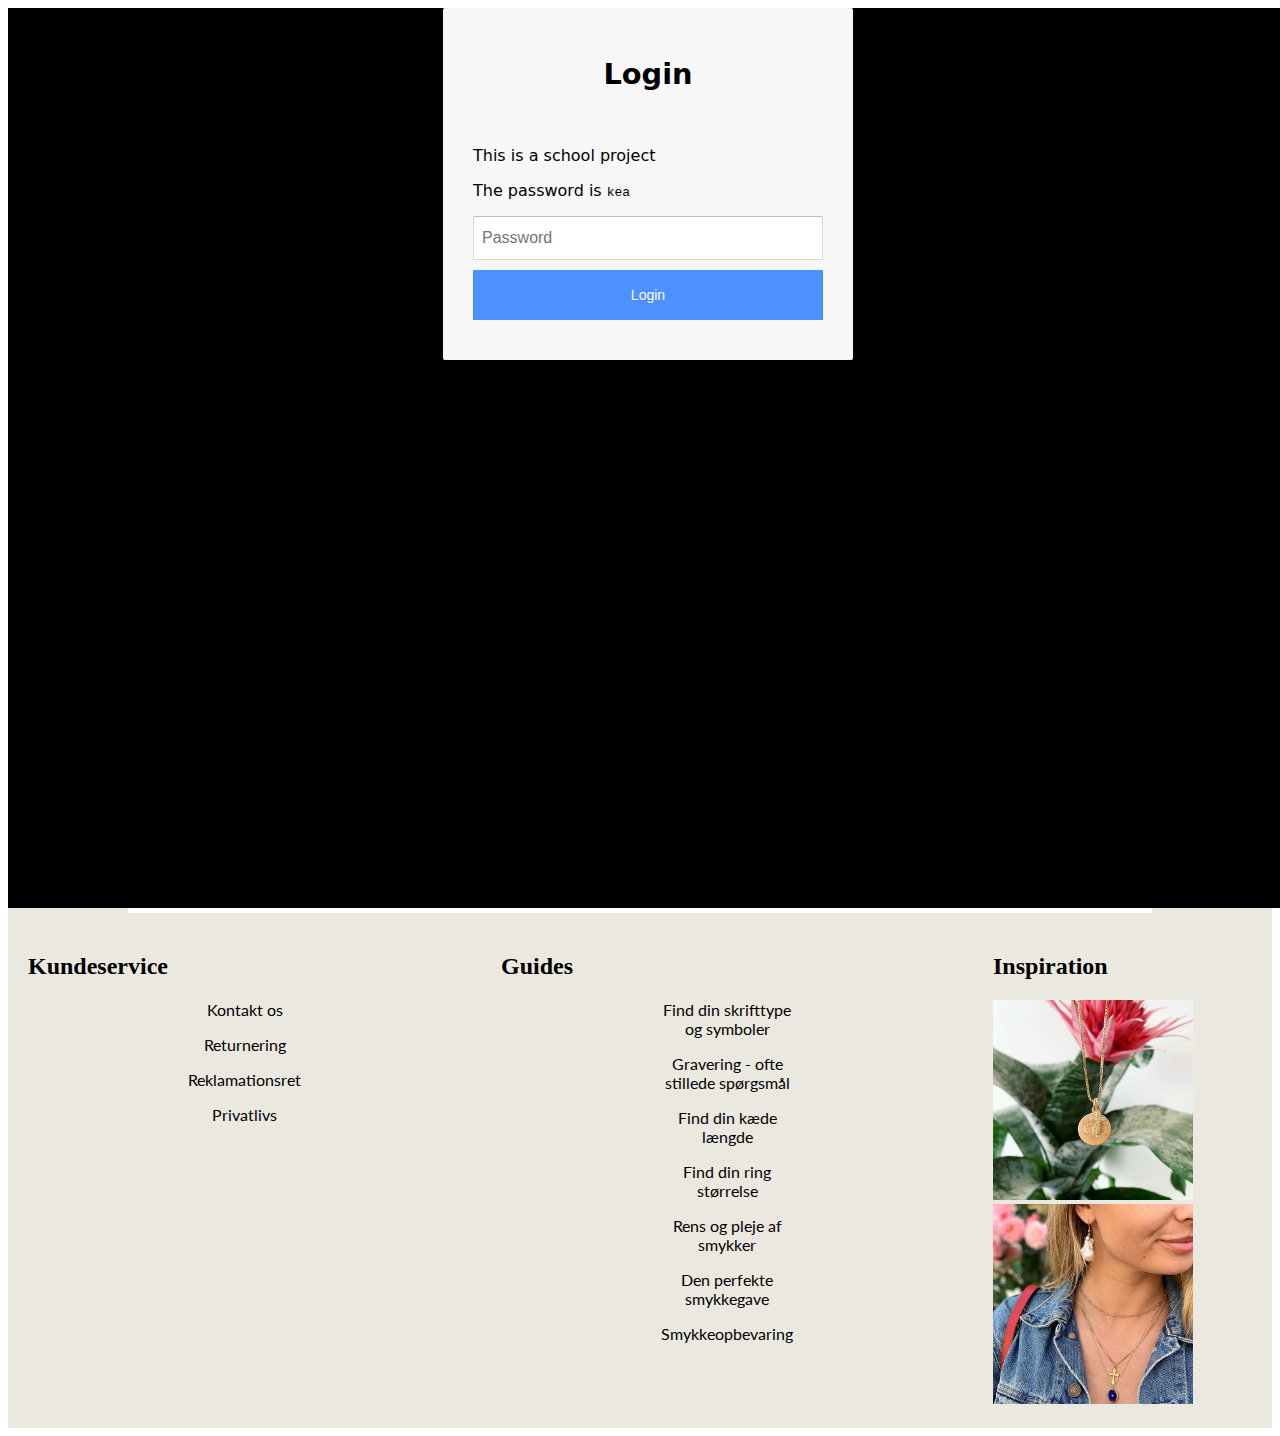
<file: kontakt.html>
<!DOCTYPE html>
<html lang="da">

<head>
    <meta charset="utf-8">
    <meta name="viewport" content="width=device-width, initial-scale=1.0">
    <title>Kobra</title>
    <link rel="stylesheet" href="kontakt.css">
    <link rel="preconnect" href="https://fonts.gstatic.com">
    <link href="https://fonts.googleapis.com/css2?family=Montserrat:wght@200;500&display=swap" rel="stylesheet">
    <link rel="preconnect" href="https://fonts.gstatic.com">
    <link href="https://fonts.googleapis.com/css2?family=Lato:wght@300&family=Montserrat:wght@200;500&display=swap" rel="stylesheet">
    <link rel="preconnect" href="https://fonts.gstatic.com">
    <link href="https://fonts.googleapis.com/css2?family=Lato:wght@300&family=Montserrat:wght@200;500&family=Playfair+Display&display=swap" rel="stylesheet">
    <meta name="robots" content="noindex">
</head>

<body>
    <header class="header">
        <div class="burgermenu">
            <img width="40" height="40" src="billeder/burgermenu.png" alt="burgermenu">
        </div>
        <div class="searchicon">
            <img width="40" height="40" src="billeder/searchicon.png" alt="search">
        </div>
        <div class="headerlogo">
            <a href="index.html">
                <div><img src="billeder/Logo2.png" alt="logo" class="headcenter"></div>
            </a>
        </div>
        <div class="hearticon">
            <img width="40" height="40" src="billeder/hearticon.png" alt="heart">
        </div>
        <div class="shoppingicon">
            <img width="40" height="40" src="billeder/shoppingicon.png" alt="shopping">
        </div>
    </header>
    <main>

        <section id="sixth_section">
            <div>
                <nav class="nav">
                    <a href="#nyheder">Nyheder</a>
                    <a href="produktside.html">Smykker</a>
                    <a href="#accessories">Accessories</a>
                    <a href="#herresmykker">Herresmykker</a>
                    <a href="om_os.html">Om os</a>
                    <a href="kontakt.html">Kontakt os</a>
                </nav>
            </div>

            <section id="first_section">
                <div class="section_wrapper">
                    <h1>Kontakt KOBRA Copenhagen</h1>
                </div>
            </section>
            <div class="col1">
                <h3>Direkte hjælp:</h3>
                <p>Kontakt os via Live Hjælp og få direkte svar med det samme! (Vi er online hverdage fra 9-16) </p>
                <h3>Spørgsmål til graveringer, ordrer eller andet:</h3>
                <p>info@kobra.dk</p>
                <h3>Kontakt vedrørende eget design af smykker:</h3>
                <p>design@kobra.dk</p>
                <h3>Telefon værksted:</h3>
                <p>Telefon direkte til værkstedet - bemærk det er til værkstedet hvor vi garverer, saver, polerer osv - så vi hører ikke altid telefonen</p>
                <p>61 70 26 13</p>
                <h3>Telefontiden ligger i tidsrummet:</h3>
                <p>Mandag - Fredag kl.9.30 - 15.30</p>
            </div>
        </section>
    </main>

    <footer>
        <div class="kundeservice">
            <h2>Kundeservice</h2>
            <p>Kontakt os</p>
            <p>Returnering</p>
            <p>Reklamationsret</p>
            <p>Privatlivs</p>
        </div>
        <div class="guides">
            <h2>Guides</h2>
            <p>Find din skrifttype og symboler</p>
            <p>Gravering - ofte stillede spørgsmål</p>
            <p>Find din kæde længde</p>
            <p>Find din ring størrelse</p>
            <p>Rens og pleje af smykker</p>
            <p>Den perfekte smykkegave</p>
            <p>Smykkeopbevaring</p>
        </div>
        <div class="inspiration">
            <h2>Inspiration</h2>
            <img width="200" height="200" src="billeder/Inspiration1.jpg" alt="inspiration1">
            <img width="200" height="200" src="billeder/Inspiration2.jpg" alt="inspiration2">
        </div>


    </footer>
    <script src="js/login.js"></script>
</body>

</html>
</file>
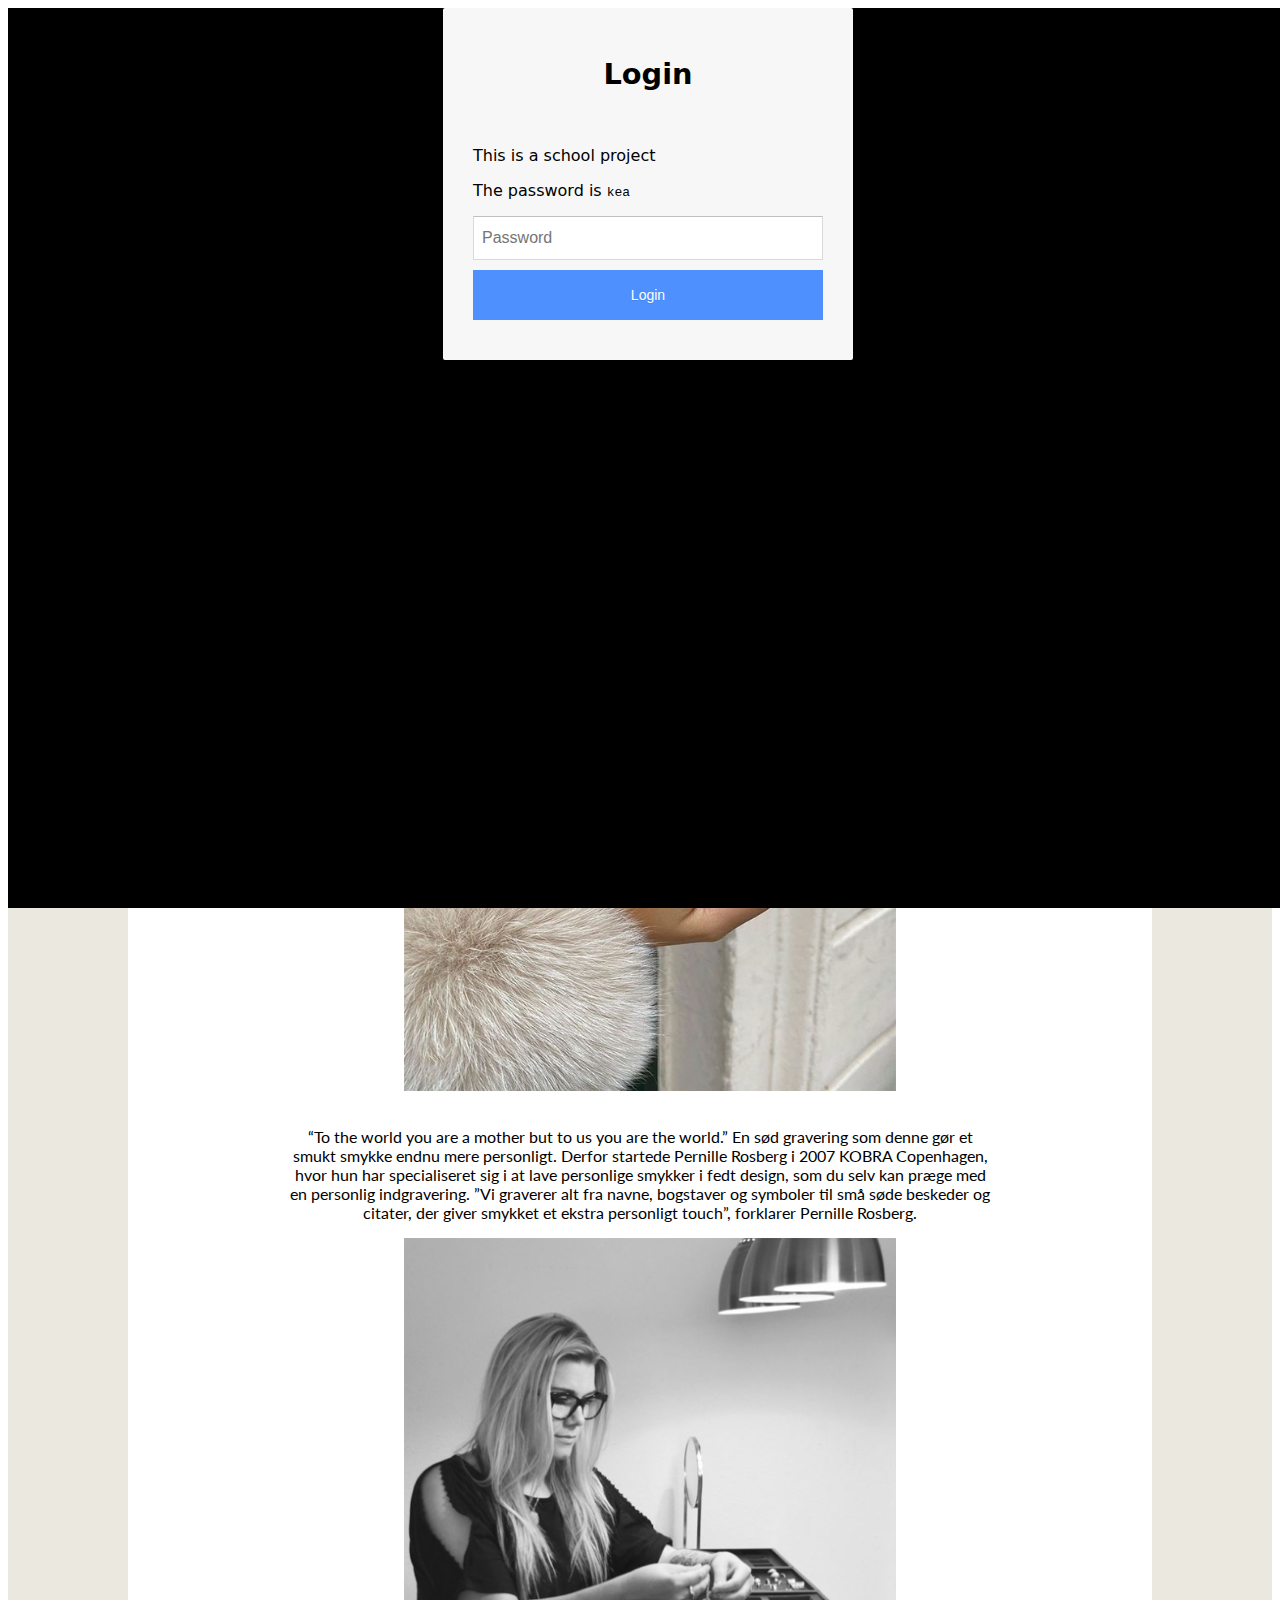
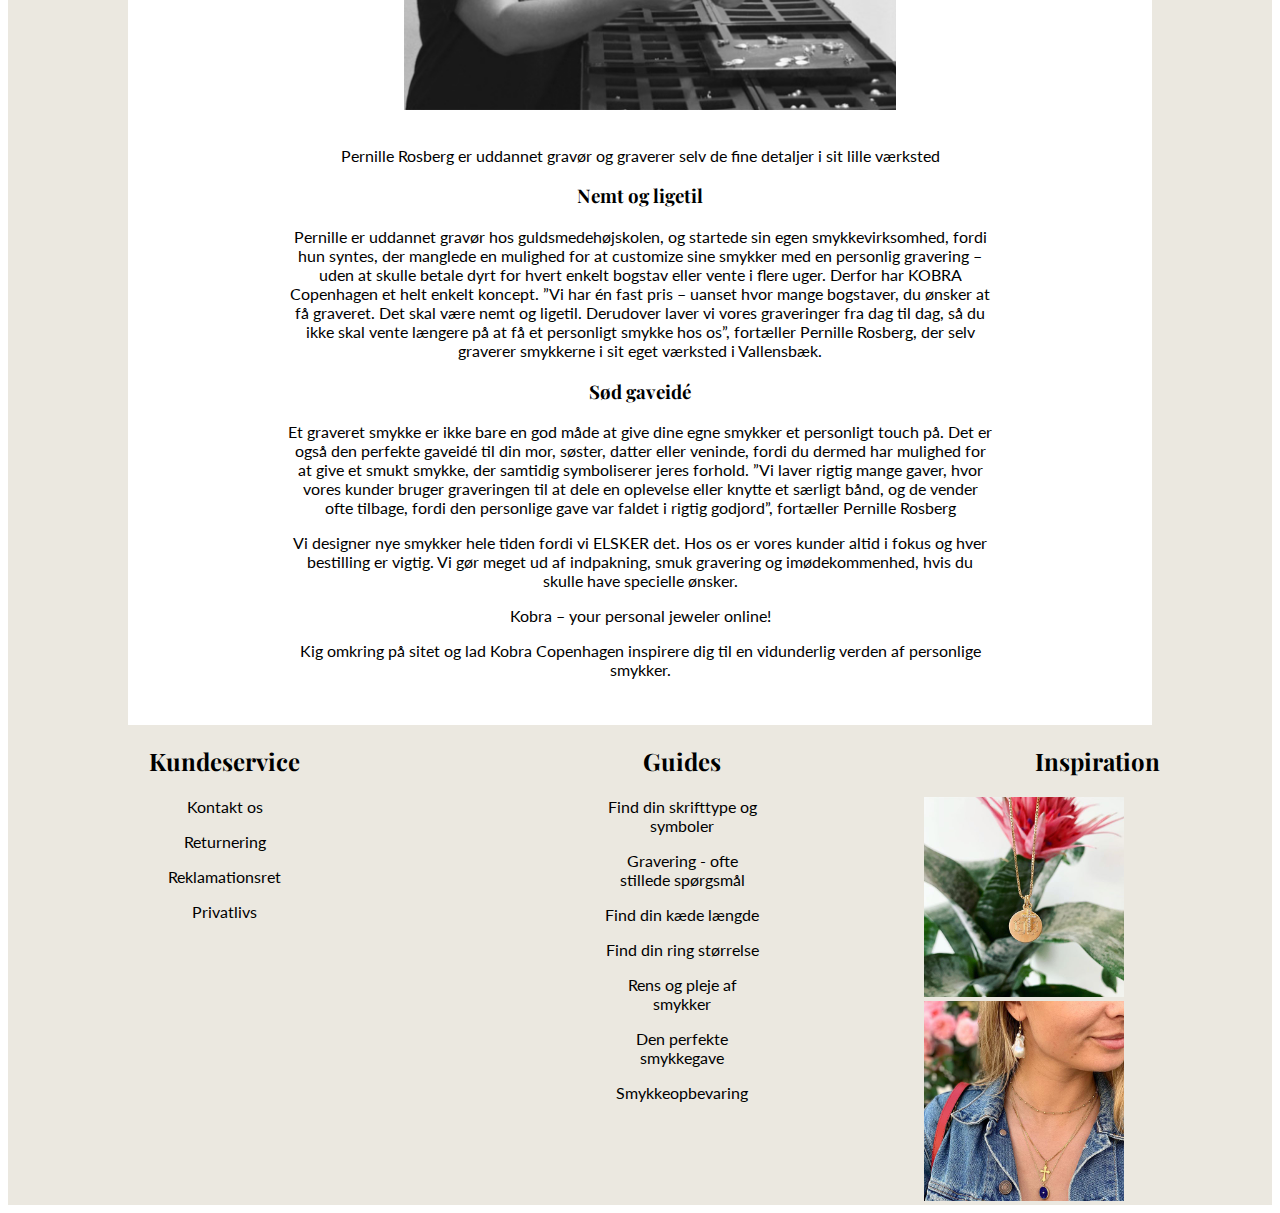
<file: om_os.html>
<!DOCTYPE html>
<html lang="da">

<head>
    <meta charset="utf-8">
    <meta name="viewport" content="width=device-width, initial-scale=1.0">
    <title>Om os</title>
    <link rel="stylesheet" href="om_os.css">
    <link rel="preconnect" href="https://fonts.gstatic.com">
    <link href="https://fonts.googleapis.com/css2?family=Playfair+Display&display=swap" rel="stylesheet">
    <link rel="preconnect" href="https://fonts.gstatic.com">
    <link href="https://fonts.googleapis.com/css2?family=Lato:wght@300&display=swap" rel="stylesheet">
    <meta name="robots" content="noindex">
</head>

<body>


    <header class="header">
        <div class="burgermenu">
            <img width="40" height="40" src="billeder/burgermenu.png" alt="burgermenu">
        </div>
        <div class="searchicon">
            <img width="40" height="40" src="billeder/searchicon.png" alt="search">
        </div>
        <div class="headerlogo">
            <a href="index.html">
                <div><img src="billeder/Logo2.png" alt="logo" class="headcenter"></div>
            </a>
        </div>
        <div class="hearticon">
            <img width="40" height="40" src="billeder/hearticon.png" alt="heart">
        </div>
        <div class="shoppingicon">
            <img width="40" height="40" src="billeder/shoppingicon.png" alt="shopping">
        </div>
    </header>
    <main>
        <section id="forside">
            <div class="splash">
                <nav class="nav">
                    <a href="#nyheder">Nyheder</a>
                    <a href="produktside.html">Smykker</a>
                    <a href="#accessories">Accessories</a>
                    <a href="#herresmykker">Herresmykker</a>
                    <a href="om_os.html">Om os</a>
                    <a href="kontakt.html">Kontakt os</a>
                </nav>
            </div>
        </section>

        <section id="first_section">
            <div class="section_wrapper">
                <h1>Om KOBRA Copenhagen</h1>
            </div>
        </section>
        <div class="col5">
            <h2>SMYKKEDESIGN MED ET PERSONLIGT TOUCH</h2>
            <p>KOBRA Copenhagen customize dit smykke med en gravering af dit
                navn, yndlingscitat eller en sød besked</p>

            <div class="col4">
                <img src="img_om/ring1.jpg" alt="hånd med ring" class="center">
            </div>
            <div class="col3">
                <p>
                    “To the world you are a mother but to us you are the world.”
                    En sød gravering som denne gør et smukt smykke endnu mere personligt. Derfor startede Pernille Rosberg i 2007 KOBRA Copenhagen, hvor hun har specialiseret sig i at lave personlige smykker i fedt design, som du selv kan præge med en personlig indgravering.

                    ”Vi graverer alt fra navne, bogstaver og symboler til små søde beskeder og citater, der giver
                    smykket et ekstra personligt touch”, forklarer Pernille Rosberg.
                </p>
            </div>
            <div class="col2">
                <img src="img_om/IMG_9755.jpg" alt="pernille" class="center">
                <p>Pernille Rosberg er uddannet gravør og graverer selv de fine detaljer i sit lille værksted</p>
            </div>
            <div class="col1">
                <h3>Nemt og ligetil</h3>
                <p>Pernille er uddannet gravør hos guldsmedehøjskolen, og startede sin egen smykkevirksomhed, fordi
                    hun syntes, der manglede en mulighed for at customize sine smykker med en personlig gravering
                    – uden at skulle betale dyrt for hvert enkelt bogstav eller vente i flere uger.
                    Derfor har KOBRA Copenhagen et helt enkelt koncept. ”Vi har én fast pris – uanset hvor mange bogstaver, du ønsker
                    at få graveret. Det skal være nemt og ligetil. Derudover laver vi vores graveringer fra dag til dag, så
                    du ikke skal vente længere på at få et personligt smykke hos os”, fortæller Pernille Rosberg, der selv graverer smykkerne i sit eget værksted i Vallensbæk.</p>
                <h3>Sød gaveidé</h3>
                <p>Et graveret smykke er ikke bare en god måde at give dine egne smykker et personligt touch på.
                    Det er også den perfekte gaveidé til din mor, søster, datter eller veninde, fordi du dermed har mulighed for at give et smukt smykke, der samtidig symboliserer jeres forhold.
                    ”Vi laver rigtig mange gaver, hvor vores kunder bruger graveringen til at dele en oplevelse eller
                    knytte et særligt bånd, og de vender ofte tilbage, fordi den personlige gave var faldet i rigtig godjord”, fortæller Pernille Rosberg</p>
                <p>Vi designer nye smykker hele tiden fordi vi ELSKER det.
                    Hos os er vores kunder altid i fokus og hver bestilling er vigtig. Vi gør meget ud af indpakning, smuk gravering og imødekommenhed, hvis du skulle have specielle ønsker.</p>
                <p>Kobra – your personal jeweler online!</p>
                <p>Kig omkring på sitet og lad Kobra Copenhagen inspirere dig til en
                    vidunderlig verden af personlige smykker.</p>
            </div>
        </div>
    </main>

    <footer>
        <div class="kundeservice">
            <h2>Kundeservice</h2>
            <p>Kontakt os</p>
            <p>Returnering</p>
            <p>Reklamationsret</p>
            <p>Privatlivs</p>
        </div>
        <div class="guides">
            <h2>Guides</h2>
            <p>Find din skrifttype og symboler</p>
            <p>Gravering - ofte stillede spørgsmål</p>
            <p>Find din kæde længde</p>
            <p>Find din ring størrelse</p>
            <p>Rens og pleje af smykker</p>
            <p>Den perfekte smykkegave</p>
            <p>Smykkeopbevaring</p>
        </div>
        <div class="inspiration">
            <h2>Inspiration</h2>
            <img width="200" height="200" src="billeder/Inspiration1.jpg" alt="inspiration1">
            <img width="200" height="200" src="billeder/Inspiration2.jpg" alt="inspiration2">
        </div>
    </footer>
    <script src="js/login.js"></script>
</body>

</html>
</file>
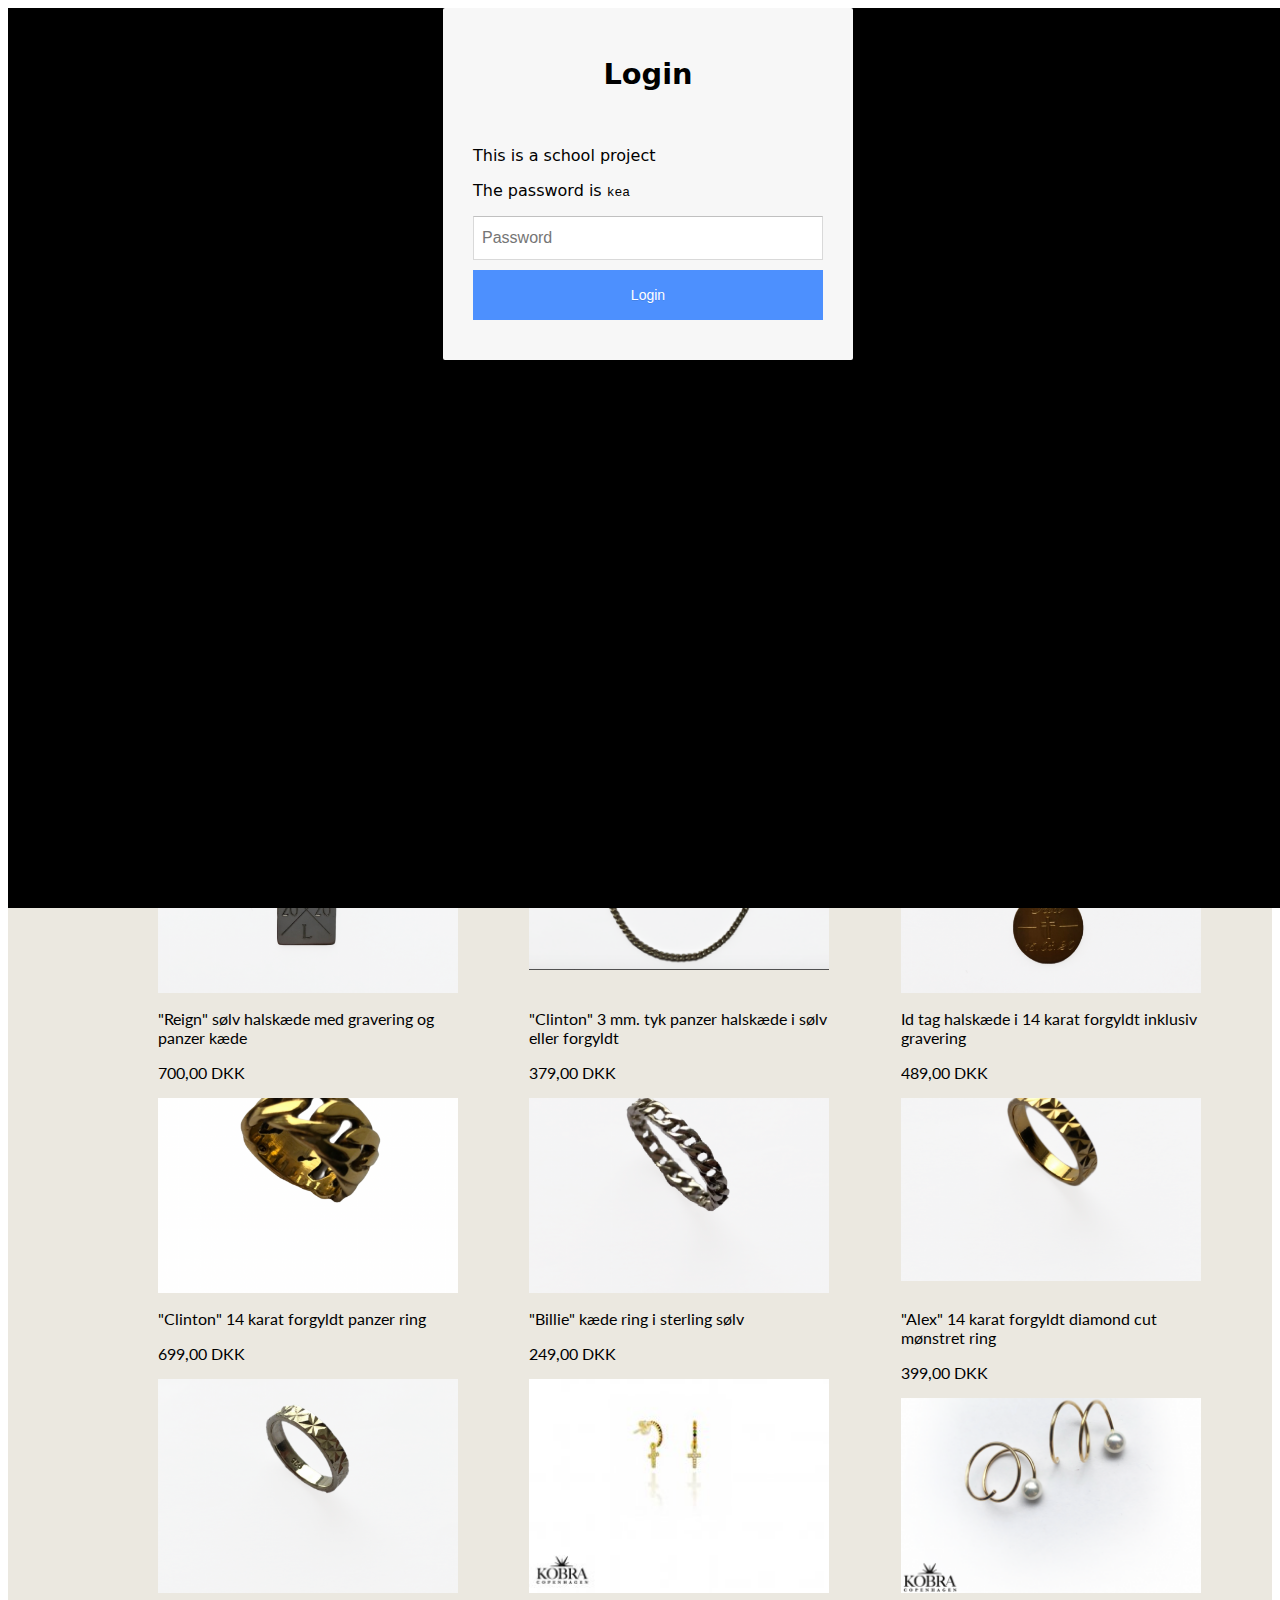
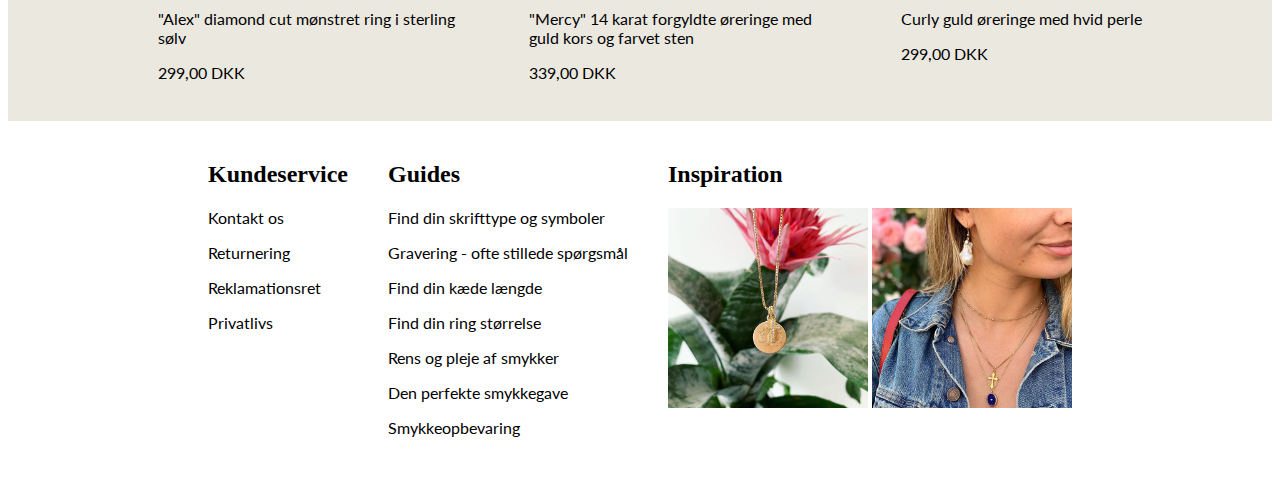
<file: produktside.html>
<!DOCTYPE html>
<html lang="da">

<head>
    <meta charset="utf-8">
    <meta name="viewport" content="width=device-width, initial-scale=1.0">
    <title>Kobra</title>
    <link rel="stylesheet" href="produktside.css">
    <link rel="preconnect" href="https://fonts.gstatic.com">
    <link href="https://fonts.googleapis.com/css2?family=Playfair+Display&display=swap" rel="stylesheet">
    <link rel="preconnect" href="https://fonts.gstatic.com">
    <link href="https://fonts.googleapis.com/css2?family=Lato:wght@300&display=swap" rel="stylesheet">
    <meta name="robots" content="noindex">
</head>

<body>



    <header class="header">
        <div class="burgermenu">
            <img width="40" height="40" src="billeder/burgermenu.png" alt="burgermenu">
        </div>
        <div class="searchicon">
            <img width="40" height="40" src="billeder/searchicon.png" alt="search">
        </div>
        <div class="headerlogo">
            <a href="index.html">
                <div><img src="billeder/Logo2.png" alt="logo" class="headcenter"></div>
            </a>
        </div>
        <div class="hearticon">
            <img width="40" height="40" src="billeder/hearticon.png" alt="heart">
        </div>
        <div class="shoppingicon">
            <img width="40" height="40" src="billeder/shoppingicon.png" alt="shopping">
        </div>
    </header>

    <main>

        <section id="allesmykker">

            <div class="smykkersplash">
                <nav class="nav">
                    <a href="#nyheder">Nyheder</a>
                    <a href="produktside.html">Smykker</a>
                    <a href="#accessories">Accessories</a>
                    <a href="#herresmykker">Herresmykker</a>
                    <a href="om_os.html">Om os</a>
                    <a href="kontakt.html">Kontakt os</a>
                </nav>
            </div>
            <section id="first_section">
                <div class="section_wrapper">
                    <h1>Alle smykker</h1>
                </div>
            </section>
            <div class="produkter">
                <div class="col1">
                    <div class="top">
                        <img width="300" height="300" src="billeder/produktbilleder/armband1.jpg" alt="armband1">
                    </div>
                    <div class="bottom">
                        <p>"Quinn" 14 karat forgyldt armbånd</p>
                        <p>399,00 DKK</p>
                    </div>
                </div>
                <div class="col2">
                    <div class="top">
                        <img width="300" height="300" src="billeder/produktbilleder/armband2.jpg" alt="armband2">
                    </div>
                    <div class="bottom">
                        <p>"Panzer" 14 karat forgyldt armbånd med brede led</p>
                        <p>550,00 DKK</p>
                    </div>
                </div>
                <div class="col3">
                    <div class="top">
                        <img width="300" height="300" src="billeder/produktbilleder/armband3.jpg" alt="armband3">
                    </div>
                    <div class="bottom">
                        <p>"Payton" sølv armbånd med din personlige gravering</p>
                        <p>599,00 DKK</p>
                    </div>
                </div>
                <div class="col4">
                    <div class="top">
                        <img width="300" height="300" src="billeder/produktbilleder/necklace1.jpg" alt="necklace1">
                    </div>
                    <div class="bottom">
                        <p>"Reign" sølv halskæde med gravering og panzer kæde</p>
                        <p>700,00 DKK</p>
                    </div>
                </div>
                <div class="col5">
                    <div class="top">
                        <img width="300" height="300" src="billeder/produktbilleder/necklace2.jpg" alt="necklace2">
                    </div>
                    <div class="bottom">
                        <p>"Clinton" 3 mm. tyk panzer halskæde i sølv eller forgyldt</p>
                        <p>379,00 DKK</p>
                    </div>
                </div>
                <div class="col6">
                    <div class="top">
                        <img width="300" height="300" src="billeder/produktbilleder/necklace3.jpg" alt="necklace3">
                    </div>
                    <div class="bottom">
                        <p>Id tag halskæde i 14 karat forgyldt inklusiv gravering</p>
                        <p>489,00 DKK</p>
                    </div>
                </div>
                <div class="col7">
                    <div class="top">
                        <img width="300" height="300" src="billeder/produktbilleder/ring1.jpg" alt="ring1">
                    </div>
                    <div class="bottom">
                        <p>"Clinton" 14 karat forgyldt panzer ring</p>
                        <p>699,00 DKK</p>
                    </div>
                </div>
                <div class="col8">
                    <div class="top">
                        <img width="300" height="300" src="billeder/produktbilleder/ring2.jpg" alt="ring2">
                    </div>
                    <div class="bottom">
                        <p>"Billie" kæde ring i sterling sølv</p>
                        <p>249,00 DKK</p>
                    </div>
                </div>
                <div class="col9">
                    <div class="top">
                        <img width="300" height="300" src="billeder/produktbilleder/ring3.jpg" alt="ring3">
                    </div>
                    <div class="bottom">
                        <p>"Alex" 14 karat forgyldt diamond cut mønstret ring</p>
                        <p>399,00 DKK</p>
                    </div>
                </div>
                <div class="col10">
                    <div class="top">
                        <img width="300" height="300" src="billeder/produktbilleder/ring4.jpg" alt="ring4">
                    </div>
                    <div class="bottom">
                        <p>"Alex" diamond cut mønstret ring i sterling sølv</p>
                        <p>299,00 DKK</p>
                    </div>
                </div>
                <div class="col11">
                    <div class="top">
                        <img width="300" height="300" src="billeder/produktbilleder/earring1.jpg" alt="earring1">
                    </div>
                    <div class="bottom">
                        <p>"Mercy" 14 karat forgyldte øreringe med guld kors og farvet sten</p>
                        <p>339,00 DKK</p>
                    </div>
                </div>
                <div class="col12">
                    <div class="top">
                        <img width="300" height="300" src="billeder/produktbilleder/earring2.png" alt="earring2">
                    </div>
                    <div class="bottom">
                        <p>Curly guld øreringe med hvid perle</p>
                        <p>299,00 DKK</p>
                    </div>
                </div>
            </div>

        </section>

        <footer>
            <div class="kundeservice">
                <h2>Kundeservice</h2>
                <p>Kontakt os</p>
                <p>Returnering</p>
                <p>Reklamationsret</p>
                <p>Privatlivs</p>
            </div>
            <div class="guides">
                <h2>Guides</h2>
                <p>Find din skrifttype og symboler</p>
                <p>Gravering - ofte stillede spørgsmål</p>
                <p>Find din kæde længde</p>
                <p>Find din ring størrelse</p>
                <p>Rens og pleje af smykker</p>
                <p>Den perfekte smykkegave</p>
                <p>Smykkeopbevaring</p>
            </div>
            <div class="inspiration">
                <h2>Inspiration</h2>
                <img width="200" height="200" src="billeder/Inspiration1.jpg" alt="inspiration1">
                <img width="200" height="200" src="billeder/Inspiration2.jpg" alt="inspiration2">
            </div>

        </footer>
    </main>
    <script src="js/login.js"></script>
</body>

</html>
</file>
<file: kontakt.css>
header {
    display: grid;
    grid-template-columns: 1fr 1fr 1fr 1fr 1fr;
    background-color: white;
    margin-bottom: 20px;
}

.burgermenu {
    grid-column-start: 1;
    grid-column-end: 1;
    margin-top: 30px;
    max-width: 40px;
    margin-left: 10px;
}

.searchicon {
    grid-column-start: 2;
    grid-column-end: 2;
    margin-top: 30px;
    max-width: 40px;
}

.headerlogo {
    grid-column-start: 3;
    grid-column-end: 3;
}

.hearticon {
    grid-column-start: 5;
    grid-column-end: 5;
    margin-top: 30px;
    max-width: 40px;

}

.shoppingicon {
    grid-column-start: 6;
    grid-column-end: 6;
    margin-top: 30px;
    max-width: 40px;
    margin-right: 10px;
}

* {
    box-sizing: border-box;
}

img {
    max-width: 100%;
}


sixth_section h2 {
    position: absolute;
    font-size: 3.5vw;
    top: 20.1vw;
    right: 27vw;
    font-family: 'Playfair Display', serif;
    color: #ffffff;
}

#header {
    position: absolute;
    font-size: 2vw;
    top: 7.1vw;
    right: 22vw;
    font-family: 'Playfair Display', serif;
}

main {
    background-color: #EBE8E0;

}

section {
    margin: 0 auto;
}

#first_section {
    width: 100%;
    background-image: url(kontakt2.jpg);
    background-size: cover;
    background-position: 15% 10%;
}

#first_section h1 {
    font-size: 2rem;
    color: white;

}

#first_section .section_wrapper {
    display: grid;
    grid-template-rows: 1fr 1fr 1fr;
}

#first_section h1 {
    grid-column: 1/2;
    grid-row: 2/3;
}

.col1 {
    background-color: white;
    margin-left: 120px;
    margin-right: 120px;
    padding-bottom: 30px;
    padding-top: 20px;
}


h1 {
    text-align: center;
    font-family: 'Playfair Display', serif;
}

h3 {
    font-family: 'Playfair Display', serif;
    text-align: center;
}

p {
    font-family: 'Lato', sans-serif;
    text-align: center;
    padding-left: 160px;
    padding-right: 160px;
    margin-left: auto;
    margin-right: auto;
}

footer {
    display: flex;
    justify-content: center;
    background-color: #EBE8E0;
    width: 100%;
}

.kundeservice,
.guides,
.inspiration {
    display: inline-block;
    margin: 20px;
}


.inspiration img {
    height: auto;
    max-width: 100%;
}

#sixth_section img {
    position: relative;
    width: 100%;
    height: 100%;
    z-index: 1;
}

.nav {
    position: absolute;
    z-index: 2;
    margin-top: 10px;
    left: 20%;
}

nav a {
    color: white;
    font-size: 1.5rem;
    font-weight: 900;
    text-decoration: none;
    padding: 20px;
}

nav a:hover {
    color: #b2a7a5;
    transition: 0.5s;
}

.center {
    display: block;
    margin-left: auto;
    margin-right: auto;
    max-width: 300px;
}

.headcenter {
    display: block;
    margin-left: auto;
    margin-right: auto;
    max-width: 300px;
}

@media (max-width: 420px) {


    header img {
        width: 60px;
        height: 40px;
    }

    .headerlogo {
        margin-left: 40px;
        margin-top: 30px;
    }

    nav {
        position: absolute;
        z-index: 2;
        margin-top: 10px;
        left: 0%;
    }

    nav a {
        color: white;
        font-size: 0.8rem;
        font-weight: 900;
        text-decoration: none;
        padding: 20px;

    }

    img {
        width: 100%;
    }

    #sixth_section {
        width: 100%;
    }

    p {
        font-size: 0.8rem;
        text-align: center;
        padding-left: 30px;
        padding-right: 30px;
    }

    .col1 {
        margin-left: 0;
        margin-right: 0;
    }

    footer {
        width: 385px;
        font-size: 0.6rem;
    }

    .inspiration {
        display: inline-block;
        background-color: #EBE8E0;
        margin: 0;
    }

    .guides {
        display: inline-block;
        margin: 0px;
    }

    .guides p {
        padding-left: 0
    }

    .kundeservice {
        display: inline-block;
        margin-left: 0px;
        margin: 0;
    }
}
</file>
<file: om_os.css>
header {
    display: grid;
    grid-template-columns: 1fr 1fr 1fr 1fr 1fr;
    background-color: white;
    margin-bottom: 20px;
}

.burgermenu {
    grid-column-start: 1;
    grid-column-end: 1;
    margin-top: 30px;
    max-width: 40px;
    margin-left: 10px;
}

.searchicon {
    grid-column-start: 2;
    grid-column-end: 2;
    margin-top: 30px;
    max-width: 40px;
}

.headerlogo {
    grid-column-start: 3;
    grid-column-end: 3;
}

.hearticon {
    grid-column-start: 5;
    grid-column-end: 5;
    margin-top: 30px;
    max-width: 40px;
}

.shoppingicon {
    grid-column-start: 6;
    grid-column-end: 6;
    margin-top: 30px;
    max-width: 40px;
    margin-right: 10px;
}

* {
    box-sizing: border-box;
}

.nav {
    position: absolute;
    z-index: 2;
    margin-top: 10px;
    left: 20%;
}

nav a {
    color: white;
    font-size: 1.5rem;
    font-weight: 900;
    text-decoration: none;
    padding: 20px;
}

nav a:hover {
    color: #b2a7a5;
    transition: 0.5s;
}

img {
    max-width: 100%;
    height: auto;
}

.splash_img {
    width: 1920px;
    object-fit: cover;
}

main {
    background-color: #EBE8E0;

}

section {
    margin: 0 auto;
}

#first_section {
    width: 100%;
    background-image: url(img_om/splash3.jpg);
    background-size: cover;
    background-position: 15% 10%;
}

#first_section h1 {
    font-size: 2rem;
    color: white;

}

#first_section .section_wrapper {
    display: grid;
    grid-template-rows: 1fr 1fr 1fr;
}

#first_section h1 {
    grid-column: 1/2;
    grid-row: 2/3;
}

.center {
    display: block;
    margin-left: auto;
    margin-right: auto;
    width: 50%;
    padding-bottom: 20px;
    padding-left: 20px;
}

.col1 {
    padding-bottom: 30px;
}

.col5 {
    background-color: white;
    margin-left: 120px;
    margin-right: 120px;
    padding-top: 20px;
}


h1 {
    text-align: center;
    font-family: 'Playfair Display', serif;
}

h2 {
    text-align: center;
    font-family: 'Playfair Display', serif;
}

h3 {
    text-align: center;
    font-family: 'Playfair Display', serif;
}

p {
    font-family: 'Lato', sans-serif;
    text-align: center;
    padding-left: 160px;
    padding-right: 160px;
    margin-left: auto;
    margin-right: auto;
}

footer {
    display: flex;
    justify-content: center;
    background-color: #EBE8E0;
    width: 100%;
}

.headcenter {
    display: block;
    margin-left: auto;
    margin-right: auto;
    max-width: 300px;
}

#forside {
    margin-top: 20px;
}

@media (max-width: 420px) {


    header img {
        width: 60px;
        height: 40px;
    }

    .headerlogo {
        margin-left: 40px;
        margin-top: 30px;
    }

    nav a {
        color: white;
        font-size: 0.8rem;
        font-weight: 900;
        text-decoration: none;
        padding: 20px;
    }

    img {
        width: 100%;

    }

    p {
        font-size: 0.8rem;
        text-align: center;
        padding-left: 30px;
        padding-right: 30px;
    }

    .col5 {
        margin-left: 0;
        margin-right: 0;
    }

    footer {
        width: 100%;
        font-size: 0.6rem;
        margin-left: -4px;
    }
}
</file>
<file: produktside.css>
main {
    background-color: #EBE8E0;
}

img {
    max-width: 100%;
    height: auto;
}

#allesmykker {
    margin-top: 20px;
}

header {
    display: grid;
    grid-template-columns: 1fr 1fr 1fr 1fr 1fr;
    background-color: white;
}

.burgermenu {
    grid-column-start: 1;
    grid-column-end: 1;
    margin-top: 30px;
    max-width: 40px;
    margin-left: 10px;
}

.searchicon {
    grid-column-start: 2;
    grid-column-end: 2;
    margin-top: 30px;
    max-width: 40px;
}

.headerlogo {
    grid-column-start: 3;
    grid-column-end: 3;
}

.hearticon {
    grid-column-start: 5;
    grid-column-end: 5;
    margin-top: 30px;
    max-width: 40px;

}

.shoppingicon {
    grid-column-start: 6;
    grid-column-end: 6;
    margin-top: 30px;
    max-width: 40px;
    margin-right: 10px;
}

#forside {
    background-color: #EBE8E0;
}

.smykkersplash {
    position: relative;
    width: 100%;
    height: 100%;
    z-index: 1;
}

.nav {
    position: absolute;
    z-index: 2;
    margin-top: 10px;
    left: 20%;
}

nav a {
    color: white;
    font-size: 1.5rem;
    font-weight: 900;
    text-decoration: none;
    padding: 20px;
}

nav a:hover {
    color: #b2a7a5;
    transition: 0.5s;
}

p {
    font-family: 'Lato', sans-serif;
}

section {
    margin: 0 auto;
}

#first_section {
    width: 100%;
    background-image: url(splashprodukt.jpg);
    background-size: cover;
    background-position: 15% 10%;
}

#first_section h1 {
    font-size: 2rem;
    color: white;

}

#first_section .section_wrapper {
    display: grid;
    grid-template-rows: 1fr 1fr 1fr;
}

#first_section h1 {
    grid-column: 2/2;
    grid-row: 2/3;
}

/*PRODUKTCOLONNER*/

.produkter {
    margin-top: 2vw;
    display: grid;
    grid-template-columns: 1fr 1fr 1fr;
    grid-template-rows: 1fr 1fr 1fr 1fr;
    margin-left: 150px;
    width: auto;
    background-color: #EBE8E0;
}

.col1 {
    grid-column: 1/3;
    grid-row: 1/4;
    background-color: #EBE8E0;

}

.col2 {
    grid-column: 2/3;
    grid-row: 1/4;
    background-color: #EBE8E0;
    width: 300px;
}

.col3 {
    grid-column: 3/3;
    grid-row: 1/4;
    background-color: #EBE8E0;
    width: 300px;
}

.col4 {
    grid-column: 1/3;
    grid-row: 2/4;
    background-color: #EBE8E0;
    width: 300px;
}

.col5 {
    grid-column: 2/3;
    grid-row: 2/4;
    background-color: #EBE8E0;
    width: 300px;
}

.col6 {
    grid-column: 3/3;
    grid-row: 2/4;
    background-color: #EBE8E0;
    width: 300px;
}

.col7 {
    grid-column: 1/3;
    grid-row: 3/4;
    background-color: #EBE8E0;
    width: 300px;
}

.col8 {
    grid-column: 2/3;
    grid-row: 3/4;
    background-color: #EBE8E0;
    width: 300px;
}

.col9 {
    grid-column: 3/3;
    grid-row: 3/4;
    background-color: #EBE8E0;
    width: 300px;
}

.col10 {
    grid-column: 1/3;
    grid-row: 4/4;
    background-color: #EBE8E0;
    width: 300px;
}

.col11 {
    grid-column: 2/3;
    grid-row: 4/4;
    background-color: #EBE8E0;
    width: 300px;
}

.col12 {
    grid-column: 3/3;
    grid-row: 4/4;
    background-color: #EBE8E0;
    width: 300px;
}

.top {
    z-index: 2;
    width: 300px;
    height: 300px;
}

.bottom {
    position: absolute;
    overflow: hidden;
    background-color: #EBE8E0;
    z-index: 3;
    width: 300px;
}

footer {
    display: flex;
    justify-content: center;
    background-color: white;
    width: 100%;
    margin-top: 10vw;
}

.kundeservice,
.guides,
.inspiration {
    display: inline-block;
    margin: 20px;
}

.headcenter {
    display: block;
    margin-left: auto;
    margin-right: auto;
    max-width: 300px;
}

@media (max-width: 420px) {

    header img {
        width: 60px;
        height: 40px;
    }

    .headerlogo {
        margin-left: 40px;
        margin-top: 30px;
    }

    nav {
        position: absolute;
        z-index: 2;
        margin-top: 10px;
        left: 0%;
    }

    nav a {
        color: white;
        font-size: 0.8rem;
        font-weight: 900;
        text-decoration: none;
        margin: 0px;
    }

    img {
        width: 100%;
    }

    .produkter {
        margin-top: 60px;
        display: block;
        grid-template-columns: 1fr 1fr 1fr 1fr;
        margin-left: 50px;
        width: auto;
        background-color: #EBE8E0;
    }

    footer {
        width: 300px;
        font-size: 0.6rem;
        margin-left: 50px;
        margin-top: 17vw;
        background-color: white;
    }

    .kundeservice {
        margin-left: 20px;
        margin-right: 0;
    }
}
</file>
